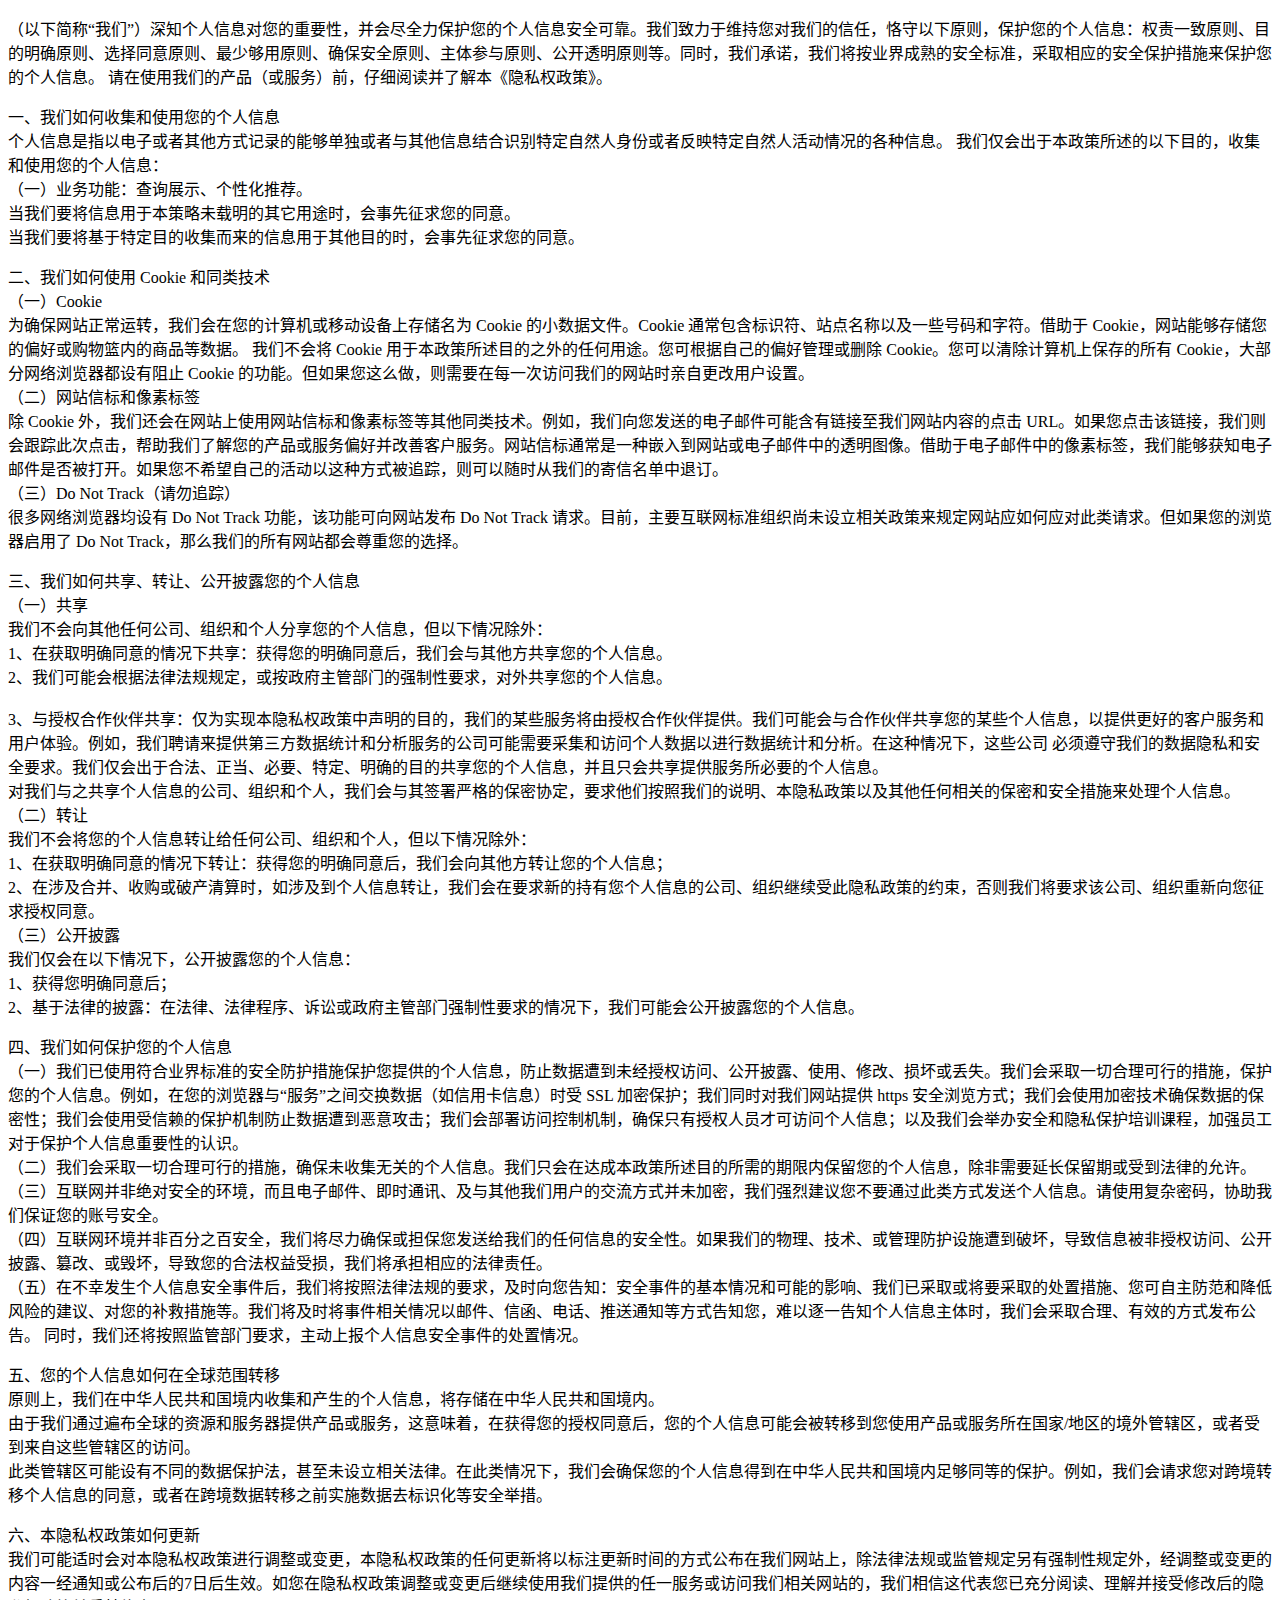
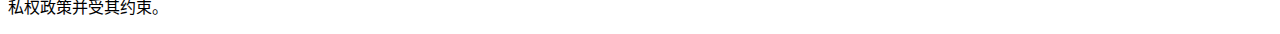
<file: Privacy.html>
<!DOCTYPE html>
<html lang="zh-cn">

<head>
    <meta http-equiv="Content-Type" content="text/html; charset=utf-8" />
    <meta name="viewport" content="width=device-width, initial-scale=1" />
    <meta http-equiv="X-UA-Compatible" content="IE=edge" />
    <title>隐私政策</title>
</head>

<body>
    <p>
        （以下简称“我们”）深知个人信息对您的重要性，并会尽全力保护您的个人信息安全可靠。我们致力于维持您对我们的信任，恪守以下原则，保护您的个人信息：权责一致原则、目的明确原则、选择同意原则、最少够用原则、确保安全原则、主体参与原则、公开透明原则等。同时，我们承诺，我们将按业界成熟的安全标准，采取相应的安全保护措施来保护您的个人信息。
        请在使用我们的产品（或服务）前，仔细阅读并了解本《隐私权政策》。
    </p>
    <p>
        一、我们如何收集和使用您的个人信息<br />
        个人信息是指以电子或者其他方式记录的能够单独或者与其他信息结合识别特定自然人身份或者反映特定自然人活动情况的各种信息。
        我们仅会出于本政策所述的以下目的，收集和使用您的个人信息：
        <br />
        （一）业务功能：查询展示、个性化推荐。
        <br />
        当我们要将信息用于本策略未载明的其它用途时，会事先征求您的同意。
        <br />
        当我们要将基于特定目的收集而来的信息用于其他目的时，会事先征求您的同意。
    </p>
    <p>
        二、我们如何使用 Cookie 和同类技术<br />
        （一）Cookie<br />
        为确保网站正常运转，我们会在您的计算机或移动设备上存储名为 Cookie 的小数据文件。Cookie 通常包含标识符、站点名称以及一些号码和字符。借助于 Cookie，网站能够存储您的偏好或购物篮内的商品等数据。
        我们不会将 Cookie 用于本政策所述目的之外的任何用途。您可根据自己的偏好管理或删除 Cookie。您可以清除计算机上保存的所有 Cookie，大部分网络浏览器都设有阻止 Cookie
        的功能。但如果您这么做，则需要在每一次访问我们的网站时亲自更改用户设置。
        <br />（二）网站信标和像素标签<br />
        除 Cookie 外，我们还会在网站上使用网站信标和像素标签等其他同类技术。例如，我们向您发送的电子邮件可能含有链接至我们网站内容的点击
        URL。如果您点击该链接，我们则会跟踪此次点击，帮助我们了解您的产品或服务偏好并改善客户服务。网站信标通常是一种嵌入到网站或电子邮件中的透明图像。借助于电子邮件中的像素标签，我们能够获知电子邮件是否被打开。如果您不希望自己的活动以这种方式被追踪，则可以随时从我们的寄信名单中退订。
        <br />（三）Do Not Track（请勿追踪）<br />
        很多网络浏览器均设有 Do Not Track 功能，该功能可向网站发布 Do Not Track 请求。目前，主要互联网标准组织尚未设立相关政策来规定网站应如何应对此类请求。但如果您的浏览器启用了 Do Not
        Track，那么我们的所有网站都会尊重您的选择。
    </p>
    <p>
        三、我们如何共享、转让、公开披露您的个人信息<br />
        （一）共享<br />
        我们不会向其他任何公司、组织和个人分享您的个人信息，但以下情况除外：<br />
        1、在获取明确同意的情况下共享：获得您的明确同意后，我们会与其他方共享您的个人信息。<br />
        2、我们可能会根据法律法规规定，或按政府主管部门的强制性要求，对外共享您的个人信息。<br />
        <br />3、与授权合作伙伴共享：仅为实现本隐私权政策中声明的目的，我们的某些服务将由授权合作伙伴提供。我们可能会与合作伙伴共享您的某些个人信息，以提供更好的客户服务和用户体验。例如，我们聘请来提供第三方数据统计和分析服务的公司可能需要采集和访问个人数据以进行数据统计和分析。在这种情况下，这些公司
        必须遵守我们的数据隐私和安全要求。我们仅会出于合法、正当、必要、特定、明确的目的共享您的个人信息，并且只会共享提供服务所必要的个人信息。<br />
        对我们与之共享个人信息的公司、组织和个人，我们会与其签署严格的保密协定，要求他们按照我们的说明、本隐私政策以及其他任何相关的保密和安全措施来处理个人信息。<br />
        （二）转让<br />
        我们不会将您的个人信息转让给任何公司、组织和个人，但以下情况除外：<br />
        1、在获取明确同意的情况下转让：获得您的明确同意后，我们会向其他方转让您的个人信息；<br />
        2、在涉及合并、收购或破产清算时，如涉及到个人信息转让，我们会在要求新的持有您个人信息的公司、组织继续受此隐私政策的约束，否则我们将要求该公司、组织重新向您征求授权同意。<br />
        （三）公开披露<br />
        我们仅会在以下情况下，公开披露您的个人信息：<br />
        1、获得您明确同意后；<br />
        2、基于法律的披露：在法律、法律程序、诉讼或政府主管部门强制性要求的情况下，我们可能会公开披露您的个人信息。
    </p>
    <p>
        四、我们如何保护您的个人信息<br />
        （一）我们已使用符合业界标准的安全防护措施保护您提供的个人信息，防止数据遭到未经授权访问、公开披露、使用、修改、损坏或丢失。我们会采取一切合理可行的措施，保护您的个人信息。例如，在您的浏览器与“服务”之间交换数据（如信用卡信息）时受
        SSL 加密保护；我们同时对我们网站提供 https
        安全浏览方式；我们会使用加密技术确保数据的保密性；我们会使用受信赖的保护机制防止数据遭到恶意攻击；我们会部署访问控制机制，确保只有授权人员才可访问个人信息；以及我们会举办安全和隐私保护培训课程，加强员工对于保护个人信息重要性的认识。<br />
        （二）我们会采取一切合理可行的措施，确保未收集无关的个人信息。我们只会在达成本政策所述目的所需的期限内保留您的个人信息，除非需要延长保留期或受到法律的允许。<br />
        （三）互联网并非绝对安全的环境，而且电子邮件、即时通讯、及与其他我们用户的交流方式并未加密，我们强烈建议您不要通过此类方式发送个人信息。请使用复杂密码，协助我们保证您的账号安全。<br />
        （四）互联网环境并非百分之百安全，我们将尽力确保或担保您发送给我们的任何信息的安全性。如果我们的物理、技术、或管理防护设施遭到破坏，导致信息被非授权访问、公开披露、篡改、或毁坏，导致您的合法权益受损，我们将承担相应的法律责任。<br />
        （五）在不幸发生个人信息安全事件后，我们将按照法律法规的要求，及时向您告知：安全事件的基本情况和可能的影响、我们已采取或将要采取的处置措施、您可自主防范和降低风险的建议、对您的补救措施等。我们将及时将事件相关情况以邮件、信函、电话、推送通知等方式告知您，难以逐一告知个人信息主体时，我们会采取合理、有效的方式发布公告。
        同时，我们还将按照监管部门要求，主动上报个人信息安全事件的处置情况。<br />
    </p>
    <p>
        五、您的个人信息如何在全球范围转移<br />
        原则上，我们在中华人民共和国境内收集和产生的个人信息，将存储在中华人民共和国境内。<br />
        由于我们通过遍布全球的资源和服务器提供产品或服务，这意味着，在获得您的授权同意后，您的个人信息可能会被转移到您使用产品或服务所在国家/地区的境外管辖区，或者受到来自这些管辖区的访问。<br />
        此类管辖区可能设有不同的数据保护法，甚至未设立相关法律。在此类情况下，我们会确保您的个人信息得到在中华人民共和国境内足够同等的保护。例如，我们会请求您对跨境转移个人信息的同意，或者在跨境数据转移之前实施数据去标识化等安全举措。<br />
    </p>
    <p>
        六、本隐私权政策如何更新<br />
        我们可能适时会对本隐私权政策进行调整或变更，本隐私权政策的任何更新将以标注更新时间的方式公布在我们网站上，除法律法规或监管规定另有强制性规定外，经调整或变更的内容一经通知或公布后的7日后生效。如您在隐私权政策调整或变更后继续使用我们提供的任一服务或访问我们相关网站的，我们相信这代表您已充分阅读、理解并接受修改后的隐私权政策并受其约束。<br />
    </p>
</body>

</html>
</file>
